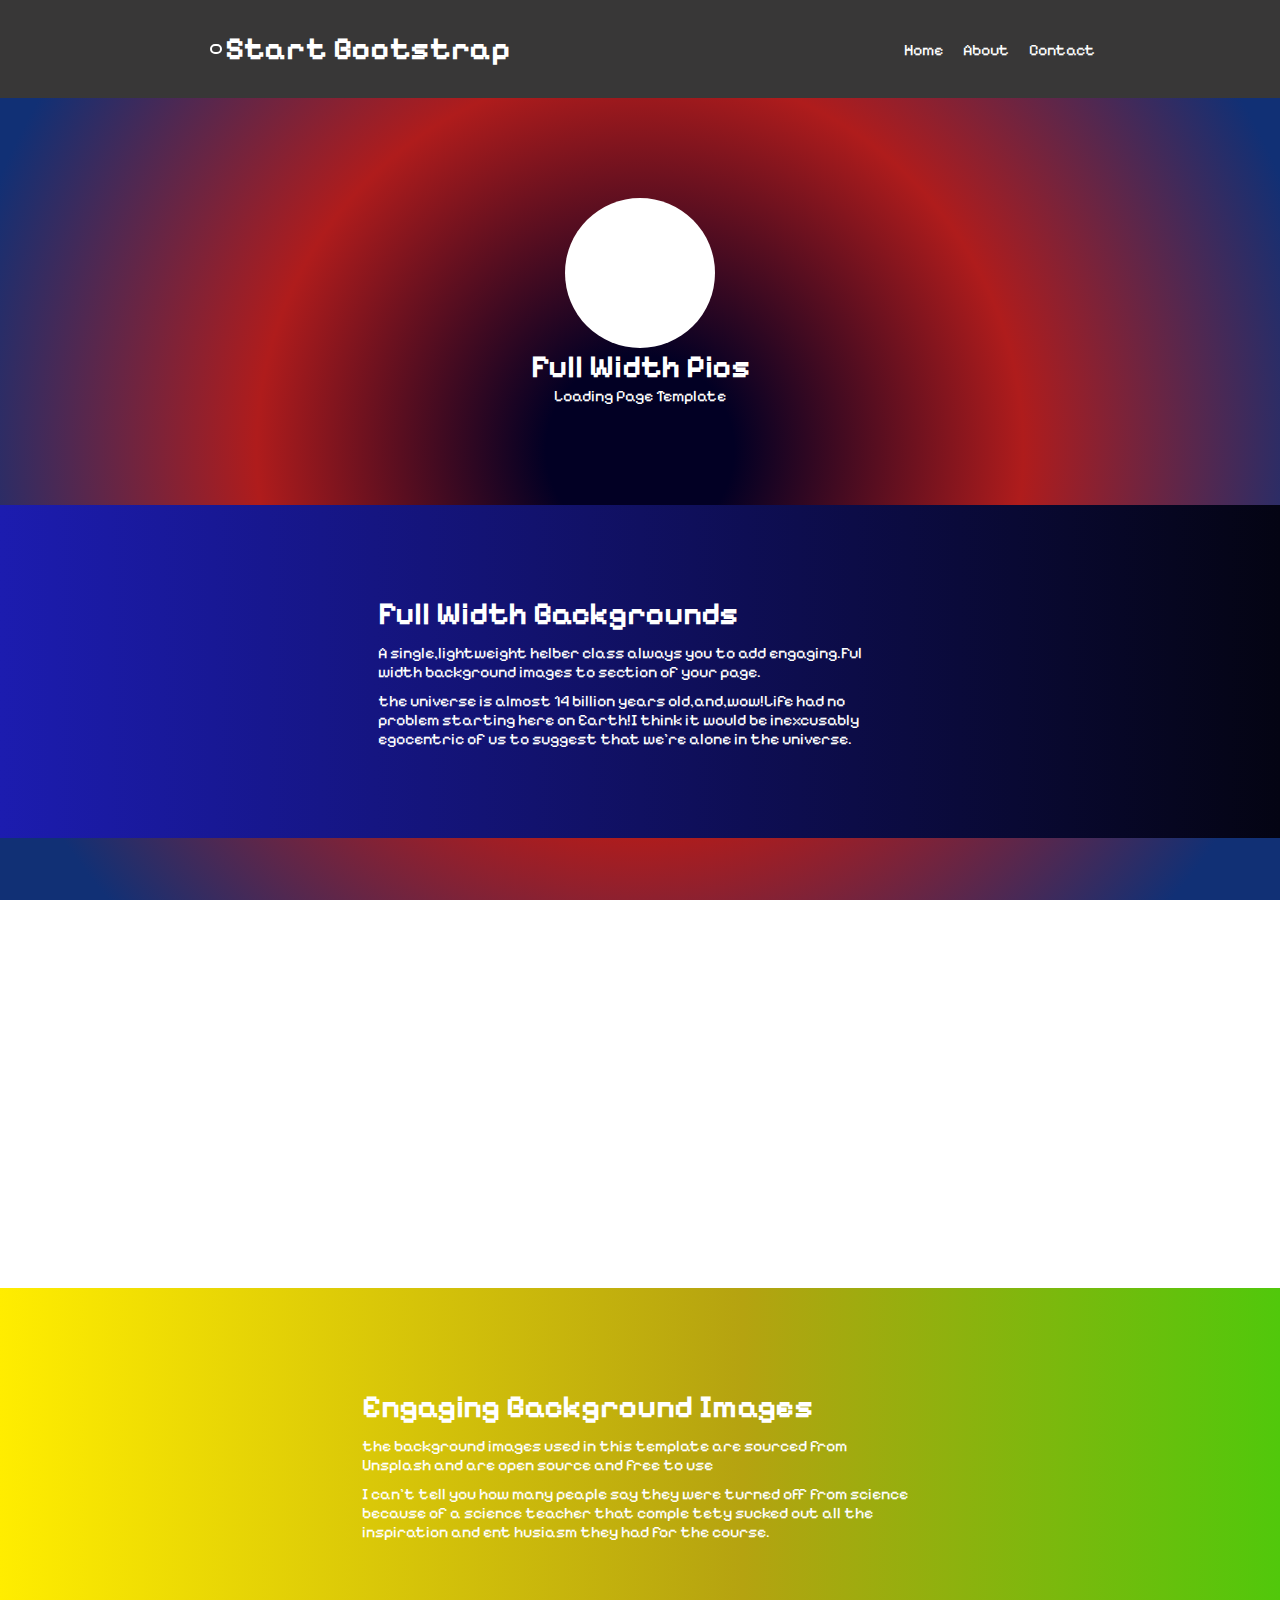
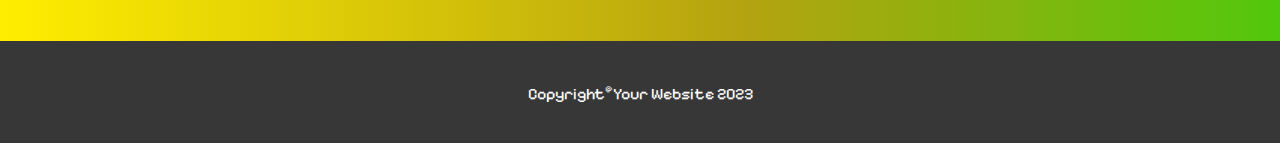
<file: index.html>
<!DOCTYPE html>
<html lang="en">
<head>
    <meta charset="UTF-8">
    <meta name="viewport" content="width=device-width, initial-scale=1.0">
    <title>Document</title>
    <link rel="stylesheet" href="https://cdnjs.cloudflare.com/ajax/libs/font-awesome/6.5.1/css/all.min.css" integrity="sha512-DTOQO9RWCH3ppGqcWaEA1BIZOC6xxalwEsw9c2QQeAIftl+Vegovlnee1c9QX4TctnWMn13TZye+giMm8e2LwA==" crossorigin="anonymous" referrerpolicy="no-referrer" />
    <link href="https://fonts.googleapis.com/css2?family=Pixelify+Sans:wght@400..700&display=swap" rel="stylesheet">
    <link rel="stylesheet" href="style.css">
</head>
<body>
    <nav>
        <div class="i">
            <div class="icon_and_bootstarp">
                <div class="icon_b">
                    <i class="fa-solid fa-b"></i>
                 </div>
                    <h1>Start Bootstrap</h1>
            </div>
        </div>
        <ul>
            <li><a href="#"> <i class="fa-solid fa-house-chimney" style="color: #ffffff;"></i> Home</a></li>
            <li><a href="#"><i class="fa-solid fa-circle-info" style="color: #ffffff;"></i> About</a></li>
            <li><a href="#"><i class="fa-regular fa-address-book" style="color: #ffffff;"></i> Contact</a></li>
        </ul>
    </nav>
    <header>
        <div class="acount"><i class="fa-sharp fa-regular fa-circle-user"></i></div>
        <div>
            <h1>Full Width Pios</h1>
            <p>Loading Page Template</p>
        </div>
    </header>
    <div class="div">
        <div>
            <h1>Full Width Backgrounds</h1>
            <p style="margin-top: 10px;">A single,lightweight helber class always you to add engaging.Ful width background images to section of your page.</p>
            <p style="margin-top: 10px;">the universe is almost 14 billion years old,and,wow!Life had no problem starting here on Earth!I think it would be inexcusably egocentric of us to suggest that we're alone in the universe. </p>
        </div>
    </div>
    <div class="bosh">

    </div>
    <div class="sari">
        <div>
            <h1>Engaging Background Images</h1>
            <p style="margin-top: 10px;">the background images used in this template are sourced from Unsplash and are open source and free to use</p>
            <p style="margin-top: 10px;">I can't tell you how many peaple say they were turned off from science because of a science teacher that comple tety sucked out all the inspiration and ent husiasm they had for the course.</p>
        </div>
    </div>
    <div class="son">
        <div>Copyright<sup>@</sup>Your Website 2023</div>
    </div>
</body>
</html>
</file>
<file: style.css>
*{
    margin: 0;
    padding: 0;
    box-sizing: border-box;
}
body{
    font-family: "Pixelify Sans", sans-serif;
    background: rgb(2,0,36);
    background: radial-gradient(circle, rgba(2,0,36,1) 12%, rgba(175,28,28,1) 49%, rgba(17,48,117,1) 89%);color: white;
    background-attachment: fixed;
}
nav{
    width: 100%;
    justify-content: space-around;
    display: flex;
    padding: 30px 0;
    background-color: rgb(56, 55, 55);
}

.i{
    display: flex;
    flex-direction: column; 
    width: 350px;
}
.icon_and_bootstarp{
    display: flex;
    justify-content: center;
    align-items: center;
    gap: 3px;
}
.icon_b{
    border: 2px solid white;
    border-radius: 5px;
    padding: 3px 4px;
    

}
ul{
    list-style-type: none;
    display: flex;
    gap: 20px;
    align-items: center;
}
a{
    text-decoration-line: none;color: white;
}
header{
    width: 100%;
    display: flex;
    justify-content: center;
    align-items: center;
    flex-direction: column;
    padding: 100px;
}
.acount {
    width: 150px;height: 150px;
    border-radius: 50%;
    padding: 10px;
    background-color: white;

} 
.fa-sharp{
    font-size: 100px;
    color: black;
}
header > div{
    width: 250px;
    display: flex;
    text-align: center;
    justify-content: center;
    flex-direction: column;

}
.div{
    background: rgb(175,28,28);
    background: linear-gradient(90deg, rgba(175,28,28,1) 0%, rgba(2,0,36,1) 0%, rgba(28,28,175,1) 0%, rgba(4,4,19,1) 100%);
    width: 100%;
    display: flex;
    text-align:center;
    justify-content: center;

}
.div > div{
    width: 55%;
    text-align: left;
    padding: 90px;
}
.bosh{
    width: 100%;
    height: 50vh;
}
.sari{
    background: rgb(175,28,28);
    background: linear-gradient(90deg, rgba(175,28,28,1) 0%, rgba(2,0,36,1) 0%, rgba(28,28,175,1) 0%, rgba(69,87,104,1) 0%, rgba(85,95,75,1) 0%, rgba(123,122,51,1) 0%, rgba(255,237,0,1) 0%, rgba(181,163,16,1) 58%, rgba(81,200,11,1) 100%);
    width: 100%;
    display: flex;
    text-align:center;
    justify-content: center;
}
.sari > div{
    width: 59%;
    text-align: left;
    padding: 100px;
}
.son{
    width: 100%;
    display: flex;
    background-color: rgb(56, 55, 55);
    text-align:center;
    justify-content: center;
}
.son > div{
    width: 30%;
    padding: 40px;
}
</file>
